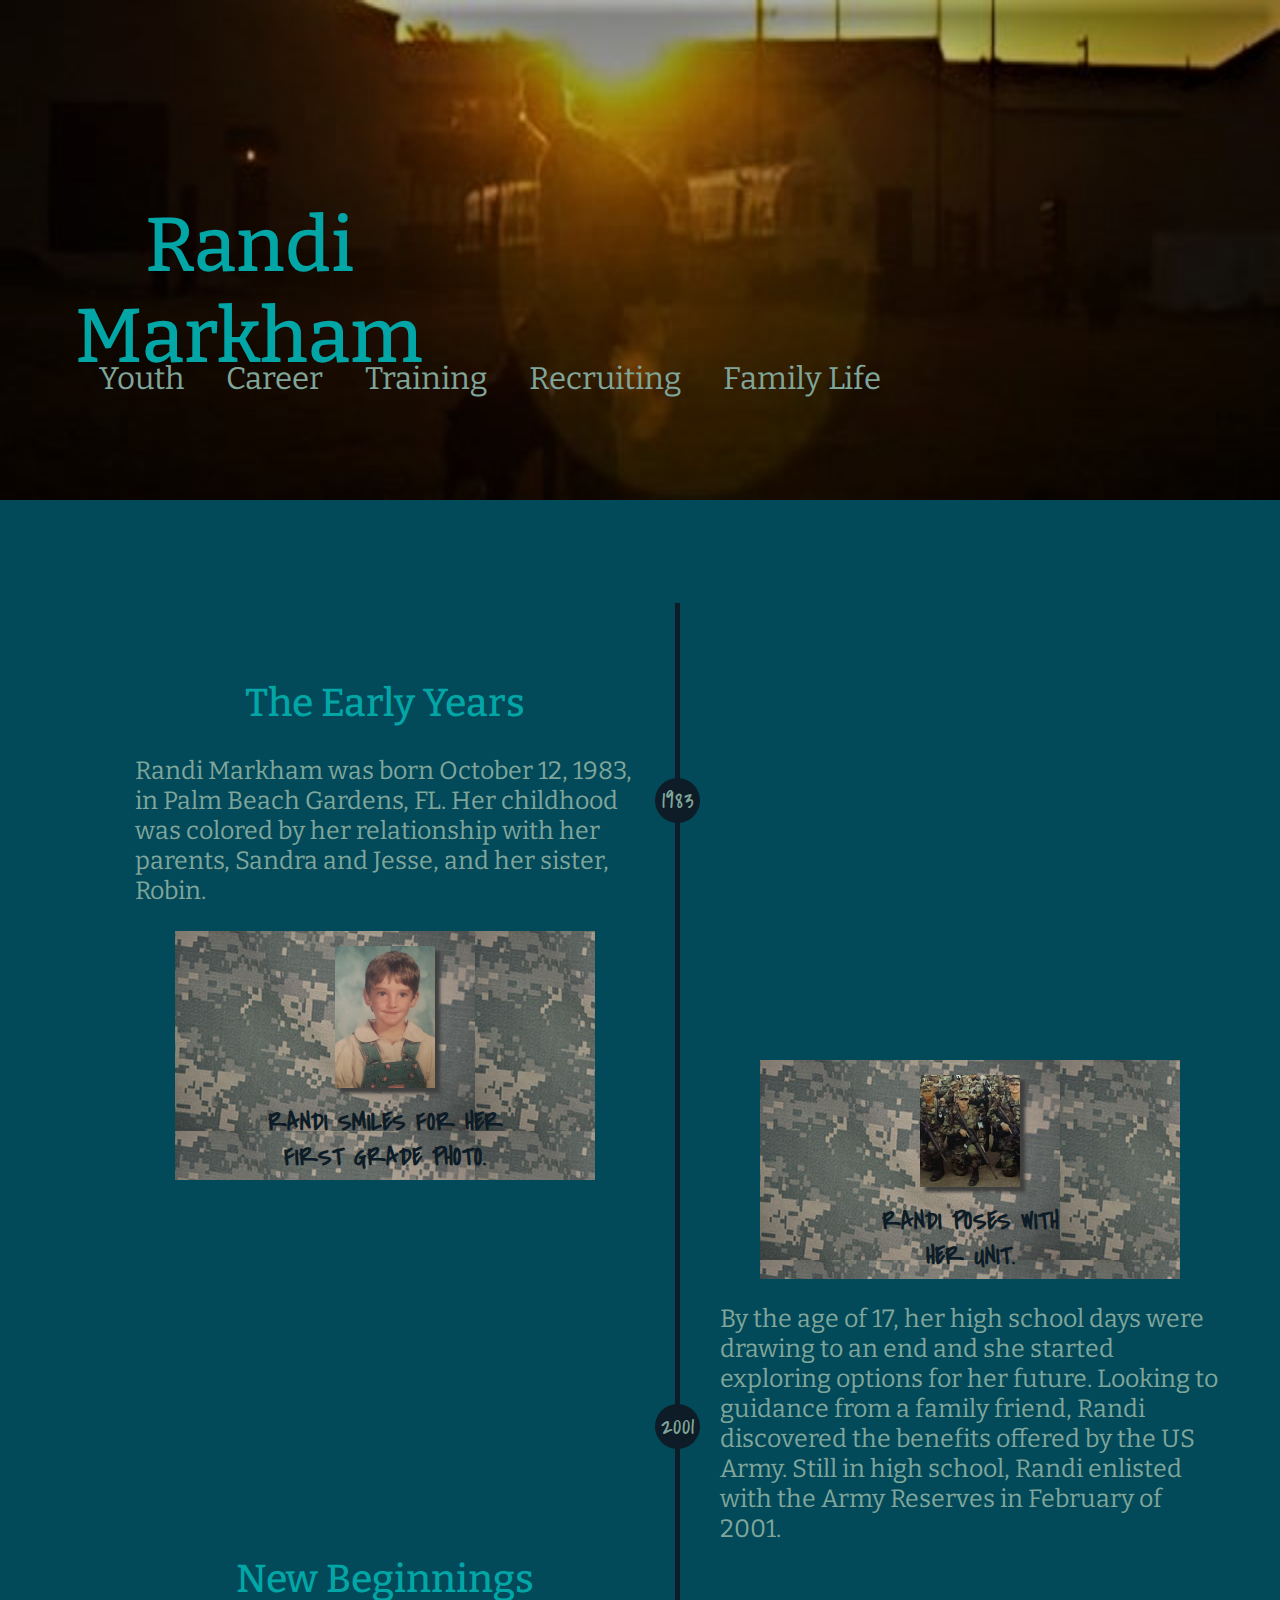
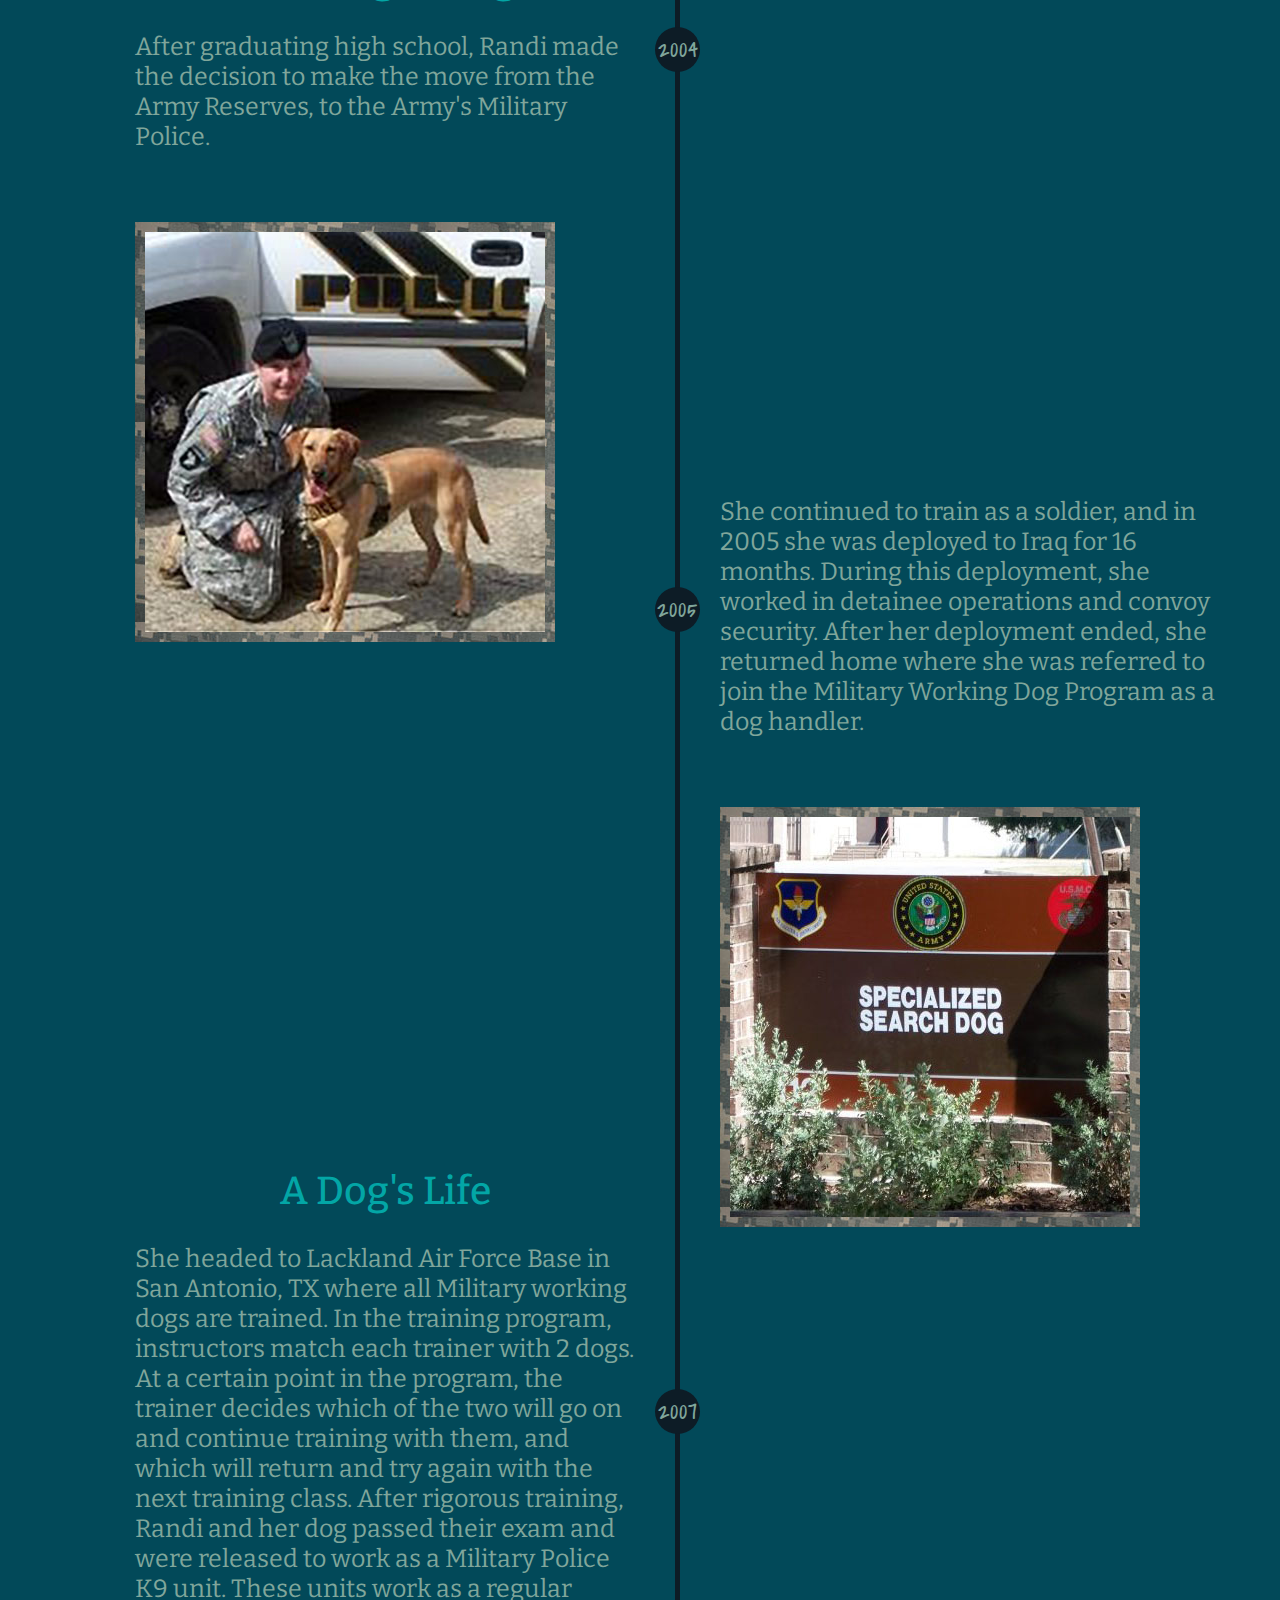
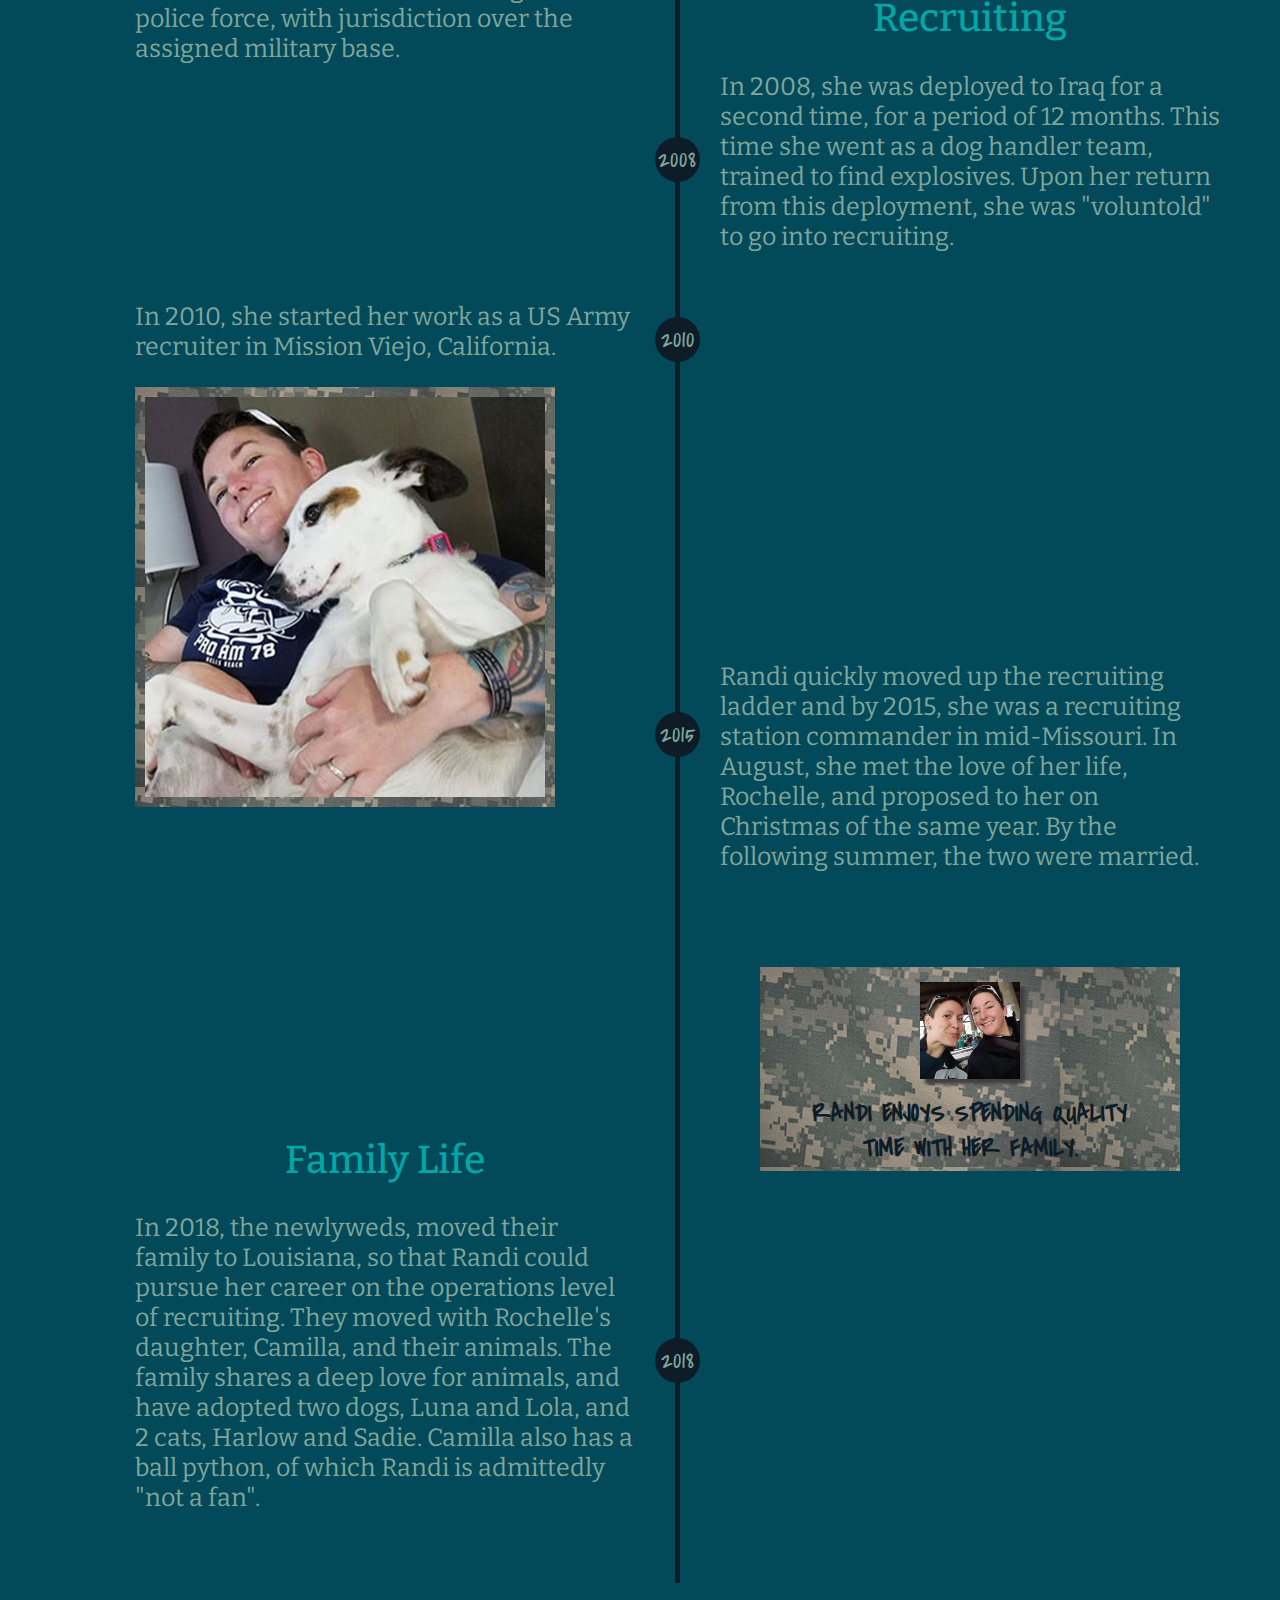
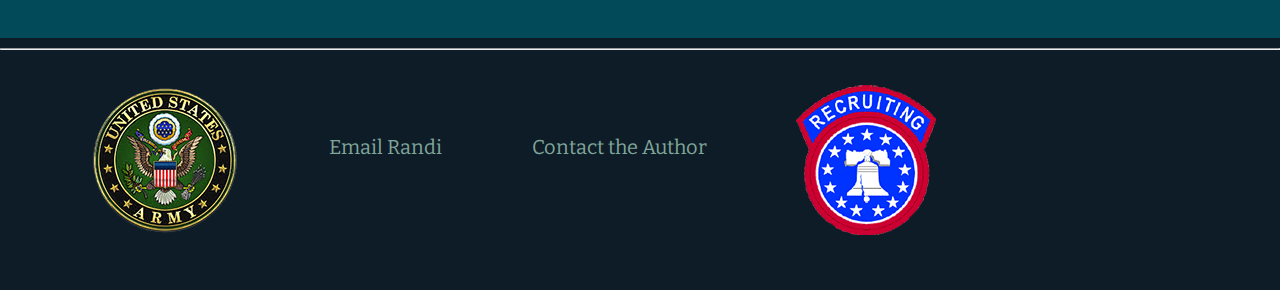
<file: index.html>
<!DOCTYPE html>

<html lang="en">

<head>

    <meta http-equiv="author" content="Rochelle Markham"/>

    <meta name="description" content="Randi Markham: A Brief History"/>

    <meta name="keywords" content="Randi, Markham, Army, K9, Military, Police"/>

    <link href="https://fonts.googleapis.com/css?family=Bitter:400,400i,700|Covered+By+Your+Grace&display=swap" rel="stylesheet"/> 

    <link href="style.css" type="text/css" rel=stylesheet />

    <!---browser title--->
    <title>Randi Markham: A Brief Herstory</title>

</head>

<body>
    <div id="wrapper"> 
        <div id="header">
            <header>
                <h1>Randi<br>Markham</h1>
                <!---header image--->
                <img src="images/sunshine.jpg" alt="The Sun shines over the training center illuminating Randi and K9, Frack">
                <!---primary navigation--->
                <nav>
                    <ul id="navigation">
                        <li><a href="#Youth">Youth</a></li>
                        <li><a href="#Career">Career</a></li>
                        <li><a href="#Training">Training</a></li>
                        <li><a href="#Family">Recruiting</a></li>
                        <li><a href="#Present">Family Life</a></li>
                    </ul>
                </nav>
            </header> 
        </div>
        
        <!---timeline body--->
        <div id="body">   
            <ul id="timeline">
                
                <li>
                    <div id="Youth">
                        <!---timeline marker---> 
                        <div id="EightyThree" class="circle">1983</div>
                        
                        <h3>The Early Years</h3>

                        <p>Randi Markham was born October 12, 1983, in Palm Beach Gardens, FL. Her childhood was colored by her relationship with
                        her parents, Sandra and Jesse, and her sister, Robin.</p> 
                        <!---picture--->
                        <div>
                            <figure>
                                <img src="images/Child.jpg" alt="Randi poses for a school photo">
                                <figcaption>Randi smiles for her <br> first grade photo.</figcaption>
                            </figure>
                        </div>  
                    </div>
                </li>
                                                
                <li>
                    <div id="Reserves">      
                        <div>
                            <figure>
                                <img src="images/Grad.jpg" alt="Randi poses with her unit">
                                <figcaption>Randi poses with <br> her unit.</figcaption>
                            </figure>
                        </div>
                        <!---photos inside tags for timeline placement--->
                        <div>            
                            <p>By the age of 17, her high school days were drawing to an end and she started exploring options for her future.
                            Looking to guidance from a family friend, Randi discovered the benefits offered by the US Army. Still in high school,
                            Randi enlisted with the Army Reserves in February of 2001.</p>
                            <!---timeline marker here to provide movement with image hover sizing--->
                            <div id="ZeroOne" class="circle">2001</div>
                        </div>    
                    </div>  
                </li>
                    
                <li>
                    <div id="Career">
                        <h3>New Beginnings</h3>
                        
                        <div>
                            <p> After graduating high school, Randi made the decision to make the move from the Army Reserves, to the Army's 
                            Military Police.</p>
                        
                            <div id="ZeroFour" class="circle">2004</div>
                        </div>
                        <!---slideshow1--->
                        <div class="SlideBorder">
                            <div class="slideshow" aria-label="Army K9, Mara, poses in boots and alongside Randi"></div>
                        </div>
                    </div>
                 </li>
                 
                <li>
                    <div id="Deploy">
                        <div>
                            <p>She continued to train as a soldier, and in 2005 she was deployed to Iraq for 16 months. During this deployment, 
                            she worked in detainee operations and convoy security. After her deployment ended, she returned home where she was
                            referred to join the Military Working Dog Program as a dog handler.</p>
                            
                            <div id="ZeroFive" class="circle">2005</div>
                        </div>
                        <!---slideshow2--->    
                        <div class="SlideBorder">
                            <div class="slideshow2" aria-label="Randi working with dogs at Lackland Air Force Base during training"></div>
                        </div>
                    </div>
                </li>
                                     
                 <li>
                    <div id="Training">
                        <h3>A Dog's Life</h3>

                        <div>
                            <p> She headed to Lackland Air Force Base in San Antonio, TX where all Military working dogs are trained. In the
                            training program, instructors match each trainer with 2 dogs. At a certain point in the program, the trainer decides
                            which of the two will go on and continue training with them, and which will return and try again with the next
                            training class. After rigorous training, Randi and her dog passed their exam and were released to work as a Military
                            Police K9 unit. These units work as a regular police force, with jurisdiction over the assigned military base. </p>
                        
                            <div id="ZeroSeven" class="circle">2007</div>
                        </div>   
                    </div>
                 </li>

                <li>    
                    <div id="Family">  
                        <h3>Recruiting</h3> 

                        <div>
                            <p>In 2008, she was deployed to Iraq for a second time, for a period of 12 months. This time she went as a dog handler
                            team, trained to find explosives. Upon her return from this deployment, she was "voluntold" to go into recruiting.</p> 
                        
                            <div id="ZeroEight" class="circle">2008</div>
                        </div>
                    </div>                
                </li>
              
                <li>                
                    <div id="Recruit">
                        <div>
                            <div id="Ten" class="circle">2010</div>    
                                                                                       
                            <p>In 2010, she started her work as a US Army recruiter in Mission Viejo, California.</p>
                        </div>                    
                        <!---slideshow3--->                    
                        <div class="SlideBorder">
                            <div class="slideshow3" aria-label="Randi snuggles with different pups"></div>
                        </div>   
                    </div>
                </li>
            
                <li>                                    
                    <div id="Missouri">   
                        <p> Randi quickly moved up the recruiting ladder and by 2015, she was a recruiting station commander in mid-Missouri. In 
                        August, she met the love of her life, Rochelle, and proposed to her on Christmas of the same year. By the following
                        summer, the two were married. </p>
                    
                        <div id="Fifteen" class="circle">2015</div>
                    
                        <div>
                            <figure>     
                                <img src="images/wife.jpg" alt="Randi smiles with Rochelle">
                                <figcaption>Randi enjoys spending quality <br> time with her family.</figcaption> 
                            </figure>
                        </div>
                    </div>
                </li>

                <li>   
                    <div id="Present">
                        <h3>Family Life</h3> 

                        <div>
                            <p>In 2018, the newlyweds, moved their family to Louisiana, so that Randi could pursue her career on the operations
                            level of recruiting. They moved with Rochelle's daughter, Camilla, and their animals. The family shares a deep love
                            for animals, and have adopted two dogs, Luna and Lola, and 2 cats, Harlow and Sadie. Camilla also has a ball python,
                            of which Randi is admittedly "not a fan". </p>
                        
                            <div id="Eighteen" class="circle">2018</div>
                        </div>
                    </div>
                </li>
                
            </ul>
        </div>

        <div id="footer">
           <footer>
               <hr>
                <!---Army logo links to army website--->
                <a href="https://www.goarmy.com/">
                    <img src="images/Logo.png" alt="Army Logo">
                </a>  
                <!---E-mail Randi link--->
                <a class="Randi" href="mailto:surfzup83@gmail.com">Email Randi</a>
                <!---E-mail Rochelle link--->
                <a class="Rochelle" href="mailto:rochelle.markham@gmail.com">Contact the Author</a>
                <!---Recruiting logo links to USAREC website--->            
                <a href="https://recruiting.army.mil/">            
                    <img src="images/Recruit.png" alt="Army Recruiting Logo">
                </a>
            </footer>
        </div>
    </div>           
</body>

</html>
</file>
<file: style.css>
html{ 
    font-size: 16px;}

body{
    background-color: rgb(2,73,89);
    margin: 0;
    padding: 0;}

/*header styling*/
header{
    width:auto;
    height: auto;
    position: relative;
    text-align:center;}

/*header background image*/
header img{
    width:100%;
    max-width:1920px;
    min-width: 1000px;
    min-height:500px;
    max-height: 750px;}

/*main heading*/
h1{
    font-size: 4.768em;
    font-weight: 500;
    font-family: 'Bitter', serif;
    color: rgb(3,166,166);
    text-align: center;
    position: absolute;
    top: 125px;
    margin: 75px;}

/*sub-headings*/
h3{
    font-size:1.563em;
    font-weight:500;
    font-family: 'Bitter', serif;
    color: rgb(3,166,166);
    text-align: center;
    line-height: .75em;
    display: block;}

/*navigation*/
#navigation{
    font-size: 1.953em;
    font-family: 'Bitter', serif;
    position: relative;
    list-style-type: none;
    color:rgb(128,166,155);
    top:-175px;
    width: 900px;
    float: left;
    display: inline;
    Clear: right;}

/*navigation links*/
li{
    display:inline;
    margin: 2%;
    width:100%;
    color: rgb(128,166,155);}

/*navigation actions*/
a:link{color: rgb(128,166,155);
    text-decoration: none;}

a:hover{color:rgb(2 73 89);}

a:visited{color:rgb(3,166,166);}

/*timeline photo styling*/
#body img{
    box-shadow: 5px 5px 3px #404040;
    border-color: #404040;
    border-width: 2px;}

figure{
    background-image: url(images/ACUPattern.jpg);
    display: block;
    padding: 5px;
    text-align: center;}

/*original image sizing*/
figure img{
    width: 100px;
    margin: 10px;}

/*image hover sizing*/
figure img:hover{
    width: 300px;}

/*image caption style*/
figcaption{
    font-size: 1em;
    font-weight: 700;
    font-family: 'Covered By Your Grace', cursive;
    text-transform: uppercase;
    color: rgb(13,28,38);
    text-align: center;}

/*paragraph styling*/
#timeline{
    font-size: 1.563em;
    font-family: 'Bitter', serif;
    color: rgb(139,140,132);
    font-weight: 400;
    margin-left: 75px;}

#Youth{
    border-right: solid 5px rgb(13,28,38);
    width: 500px;
    height: 100%;
    padding: 0px 40px 0px 20px;
    clear:left;
    z-index: -1;
    margin-top: 0px}

#Career, #Training, #Recruit, #Present{
    border-right: solid 5px rgb(13,28,38);
    width: 500px;
    height: 100%;
    padding: 0px 40px 0px 20px;
    clear:left;
    z-index: -1;
    margin-top: -120px;}

#Reserves, #Deploy, #Missouri, #Family{
    border-left: solid 5px rgb(13,28,38);
    width: 500px;
    height: 100%;
    padding: 0px 20px 0px 40px;
    clear: left;
    margin-left:560px;
    margin-top: -200px;
    z-index: -1;
    align-content: center;
    align-items: center;}

/*Timeline marker styling*/
.circle{
    height:45px;
    width:45px;
    background-color: rgb(13,28,38);
    border-radius: 50%;
    color: rgb(128,166,155);
    text-align: center;
    font-size: 25px;
    font-family: 'Covered By Your Grace', cursive;
    display: inline-block;
    z-index: 100;
    line-height: 45px;
    position: relative;}

/*timeline marker positioning*/
#EightyThree{
    left: 520px;
    top: 175px;}

#ZeroOne{
    left:-65px;
    top: -165px;}

#ZeroFour{
    left: 520px;
    top: -150px;}

#ZeroFive{
    left:-65px;
    top: -175px;}

#ZeroSeven{
    left: 520px;
    top:-300px;}

#ZeroEight{
    left: -65px;
    top: -140px;}

#Ten{
    left: 520px;
    top: 85px;}

#Fifteen{
    left: -65px;
    top: -185px;}

#Eighteen{
    left: 520px;
    top:-200px;}

/*slideshow background image*/
.SlideBorder{
    background-image: url(images/ACUPattern.jpg);
    width: 420px;
    height: 420px;}

/*slideshow 1 details*/
.slideshow{
    width: 400px;
    height: 400px;
    background: url(images/Police.jpg);
    animation: slide 40s infinite;
    -webkit-animation: slide 40s infinite;
    margin-left: 10px;
    position: relative;
    top: 10px;}

@keyframes slide{
    16%{background: url(images/2.jpg)}
    33%{background: url(images/3.jpg)}
    49%{background: url(images/4.jpg)}
    66%{background: url(images/5.jpg)}
    83%{background: url(images/12.jpg)}
    100%{background: url(images/Police.jpg)}}

@-webkit-keyframes slide{
    16%{background: url(images/2.jpg)}
    33%{background: url(images/3.jpg)}
    49%{background: url(images/4.jpg)}
    66%{background: url(images/5.jpg)}
    83%{background: url(images/12.jpg)}
    100%{background: url(images/Police.jpg)}}

/*slideshow 2 details*/
.slideshow2{    
    width: 400px;
    height: 400px;
    background: url(images/6.jpg);
    animation: move 40s infinite;
    -webkit-animation: move 40s infinite;
    margin-left: 10px;
    position: relative;
    top: 10px;}

@keyframes move{
    16%{background: url(images/1.jpg)}
    33%{background: url(images/7.jpg)}
    49%{background: url(images/8.jpg)}
    66%{background: url(images/9.jpg)}
    83%{background: url(images/10.jpg)}    
    100%{background: url(images/6.jpg)}}

@-webkit-keyframes move{
    16%{background: url(images/1.jpg)}
    33%{background: url(images/7.jpg)}
    49%{background: url(images/8.jpg)}
    66%{background: url(images/9.jpg)}
    83%{background: url(images/10.jpg)}    
    100%{background: url(images/6.jpg)}}

/*slideshow 3 details*/
.slideshow3{
    width: 400px;
    height: 400px;
    background: url(images/Luna.jpg);
    animation: show 25s infinite;
    -webkit-animation: show 25s infinite;
    margin-left: 10px;
    position: relative;
    top: 10px;}

@keyframes show{
    25%{background: url(images/boots.jpg)}
    50%{background: url(images/kisses.jpg)}
    75%{background: url(images/puppy.jpg)}
    100%{background: url(images/Luna.jpg)}}

@-webkit-keyframes show{
    25%{background: url(images/boots.jpg)}
    50%{background: url(images/kisses.jpg)}
    75%{background: url(images/puppy.jpg)}
    100%{background: url(images/Luna.jpg)}}

/*footer styling*/
footer{
    background-color: rgb(13,28,38);
    height: auto;
    width:100%;
    font-size: 1.25em;
    font-family: 'Bitter', serif;
    text-align: center;
    clear:left;
    padding-bottom: 50px;
    float: left;}

/*footer link positioning*/
footer a{
    display: block;
    float: left;
    padding-left: 7%;
    padding-top: 25px;}

/*e-mail link styling*/
.Randi, .Rochelle{
    margin-top: 50px;}
</file>
